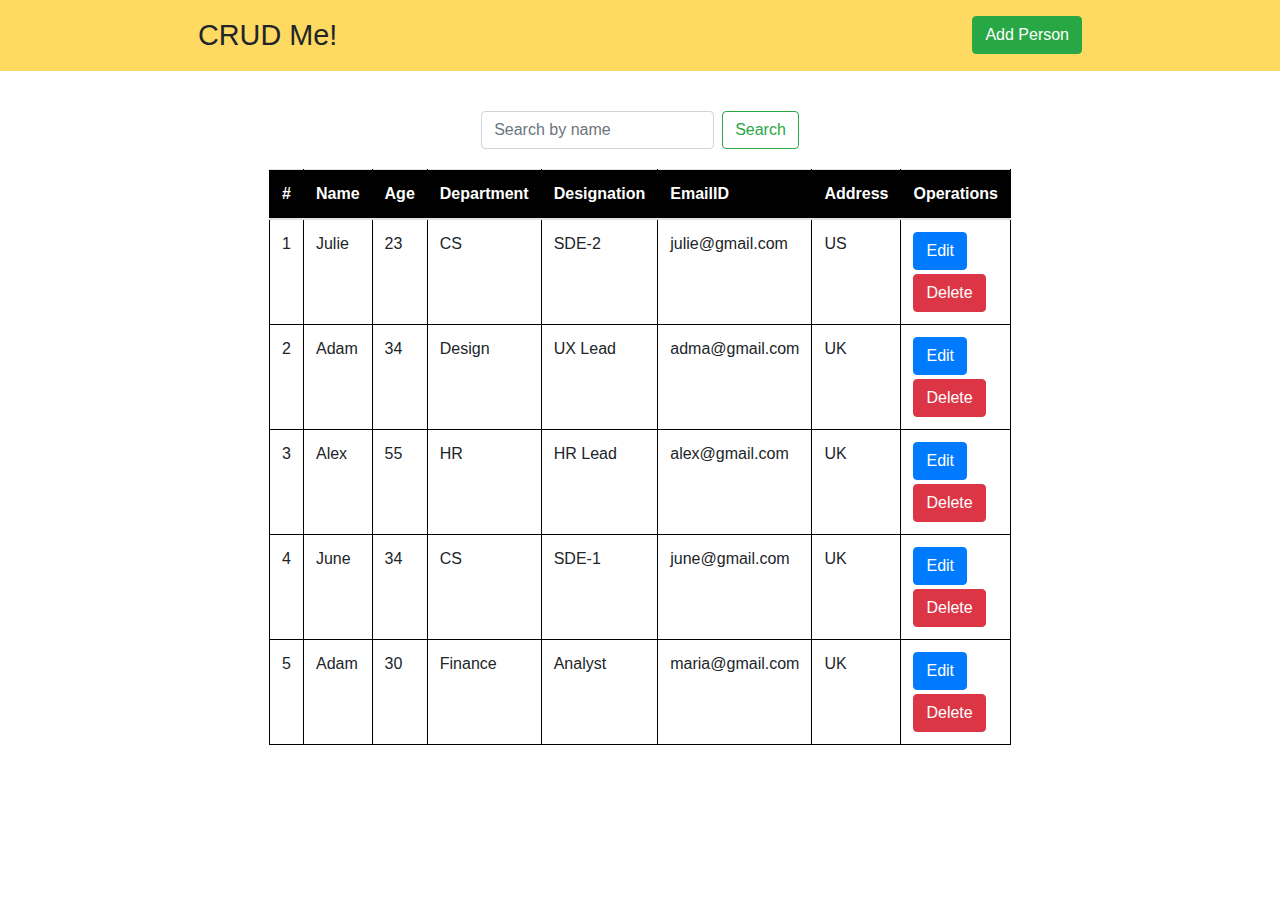
<file: frontendprojects/crudme/index.html>
<!DOCTYPE html>
<html lang="en">
  <head>
    <meta charset="UTF-8" />
    <meta http-equiv="X-UA-Compatible" content="IE=edge" />
    <meta name="viewport" content="width=device-width, initial-scale=1.0" />
    <link rel="stylesheet" href="style.css" />
    <link
      rel="stylesheet"
      href="https://maxcdn.bootstrapcdn.com/bootstrap/4.0.0/css/bootstrap.min.css"
      integrity="sha384-Gn5384xqQ1aoWXA+058RXPxPg6fy4IWvTNh0E263XmFcJlSAwiGgFAW/dAiS6JXm"
      crossorigin="anonymous"
    />
    <title>CRUD Me!</title>
  </head>
  <body>
    <header>
      <div class="container-custom site-header">
        <h1 class="site-title">CRUD Me!</h1>
        <button
          type="button"
          class="btn btn-success"
          data-toggle="modal"
          data-target="#exampleModalCenter"
        >
          Add Person
        </button>
      </div>
    </header>

    <main>
      <div class="container-custom">
        <form class="search-bar form-inline my-2 my-lg-0">
          <input
            class="search form-control mr-sm-2"
            type="search"
            placeholder="Search by name"
            aria-label="Search"
          />
          <button class="btn btn-outline-success my-2 my-sm-0" type="submit" onclick="searchEmployee(event, document.querySelector('.search').value);">
            Search
          </button>
        </form>
        <div class="table">
          <table>
            <thead>
              <th>#</th>
              <th>Name</th>
              <th>Age</th>
              <th>Department</th>
              <th>Designation</th>
              <th>EmailID</th>
              <th>Address</th>
              <th>Operations</th>
            </thead>
            <tbody>
              <!-- <tr>
                <td>id-xyz</td>
                <td>id-xyz</td>
                <td>id-xyz</td>
                <td>id-xyz</td>
                <td>id-xyz</td>
                <td>id-xyz</td>
                <td>id-xyz</td>
                <td class="operation">
                  <button type="button" class="btn btn-primary">Edit</button>
                  <div></div>
                  <button type="button" class="btn btn-danger">Delete</button>
                </td>
              </tr> -->
            </tbody>
          </table>
        </div>
      </div>
    

      <!-- Form Modal  -->
      <div
        class="modal fade"
        id="exampleModalCenter"
        tabindex="-1"
        role="dialog"
        aria-labelledby="exampleModalCenterTitle"
        aria-hidden="true"
      >
        <div class="modal-dialog modal-dialog-centered" role="document">
          <div class="modal-content">
            <div class="modal-header">
              <h5 class="modal-title" id="exampleModalLongTitle">
                Create Employee
              </h5>
              <button
                type="button"
                class="close"
                data-dismiss="modal"
                aria-label="Close"
              >
                <span aria-hidden="true">&times;</span>
              </button>
            </div>
            <div class="modal-body">
              <form id="employeeForm">
                <input
                  class="form-control"
                  type="text"
                  name="name"
                  id="name"
                  placeholder="Name"
                  required="required"
                  pattern="[a-zA-Z'-\s]+"
                />
                <input
                  class="form-control"
                  type="number"
                  name="age"
                  id="age"
                  placeholder="Age"
                  required="required"
                  min="0"
                  max="150"
                />
                <input
                  class="form-control"
                  type="text"
                  name="dept"
                  id="dept"
                  placeholder="Department"
                  required="required"
                />
                <input
                  class="form-control"
                  type="text"
                  name="designation"
                  id="designation"
                  placeholder="Designation"
                  required="required"
                />
                <input
                  class="form-control"
                  type="email"
                  name="email"
                  id="email"
                  placeholder="E-Mail"
                  required="required"
                />
                <input
                  class="form-control"
                  type="text"
                  name="address"
                  id="address"
                  placeholder="Address"
                  required="required"
                />
                <input
                  type="submit"
                  class="btn btn-primary"
                  id="createBtn"
                  value="Create"
                />
              </form>
            </div>
          </div>
        </div>
      </div>

      <!-- UPDATE FORM -->
      <div
        class="modal fade"
        id="updateModalCenter"
        tabindex="-1"
        role="dialog"
        aria-labelledby="updateModalCenterTitle"
        aria-hidden="true"
      >
        <div class="modal-dialog modal-dialog-centered" role="document">
          <div class="modal-content">
            <div class="modal-header">
              <h5 class="modal-title" id="updateModalLongTitle">
                Update Employee
              </h5>
              <button
                type="button"
                class="close"
                data-dismiss="modal"
                aria-label="Close"
              >
                <span aria-hidden="true">&times;</span>
              </button>
            </div>
            <div id="updateFormInsert" class="modal-body">
              
            </div>
          </div>
        </div>
      </div>
    </main>

    <!-- Scripts  -->
    <script src="script.js"></script>
    <script
      src="https://code.jquery.com/jquery-3.2.1.slim.min.js"
      integrity="sha384-KJ3o2DKtIkvYIK3UENzmM7KCkRr/rE9/Qpg6aAZGJwFDMVNA/GpGFF93hXpG5KkN"
      crossorigin="anonymous"
    ></script>
    <script
      src="https://cdnjs.cloudflare.com/ajax/libs/popper.js/1.12.9/umd/popper.min.js"
      integrity="sha384-ApNbgh9B+Y1QKtv3Rn7W3mgPxhU9K/ScQsAP7hUibX39j7fakFPskvXusvfa0b4Q"
      crossorigin="anonymous"
    ></script>
    <script
      src="https://maxcdn.bootstrapcdn.com/bootstrap/4.0.0/js/bootstrap.min.js"
      integrity="sha384-JZR6Spejh4U02d8jOt6vLEHfe/JQGiRRSQQxSfFWpi1MquVdAyjUar5+76PVCmYl"
      crossorigin="anonymous"
    ></script>
  </body>
</html>
</file>
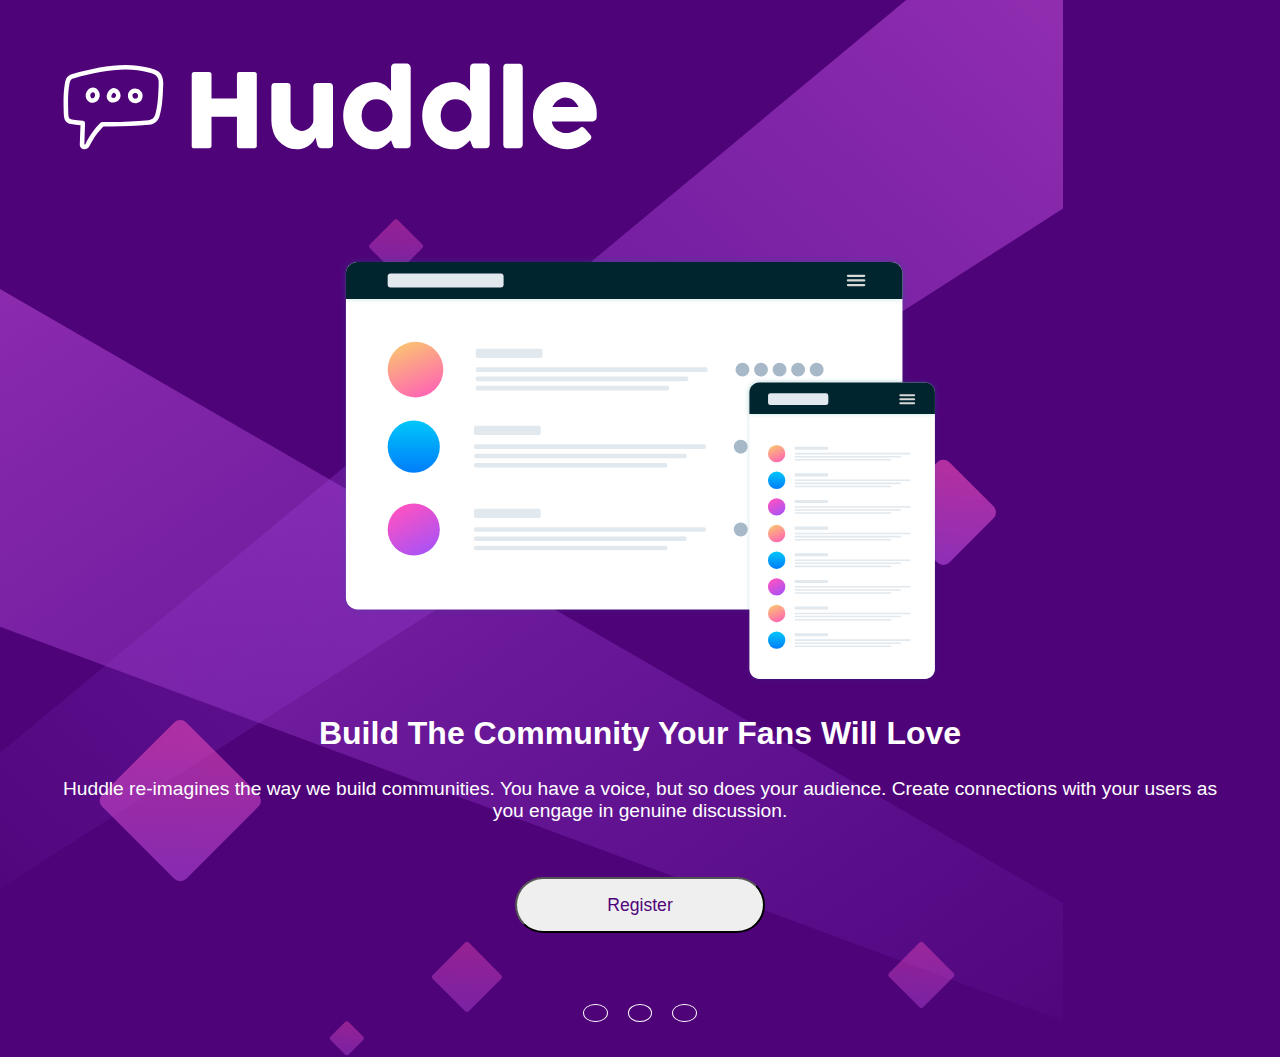
<file: frontendprojects/huddle-landing-page/index.html>
<!DOCTYPE html>
<html lang="en">

<head>
    <meta charset="UTF-8">
    <meta http-equiv="X-UA-Compatible" content="IE=edge">
    <meta name="viewport" content="width=device-width, initial-scale=1.0">
    <link rel="stylesheet" href="https://use.fontawesome.com/releases/v5.15.3/css/all.css"
        integrity="sha384-SZXxX4whJ79/gErwcOYf+zWLeJdY/qpuqC4cAa9rOGUstPomtqpuNWT9wdPEn2fk" crossorigin="anonymous">
    <link rel="stylesheet" href="style.css">
    <title>Huddle</title>
</head>

<body>
    <header class="container">
        <h1 class="site-title"><img src="images/logo.svg" alt="Huddle"></h1>
    </header>
    <main class="container content">
        <div class="site-image">
            <img src="images/illustration-mockups.svg" alt="Desktop Screen">
        </div>
        <div class="info">
            <h2 class="info-heading">Build the community Your fans will love</h2>
            <p class="info-description">Huddle re-imagines the way we build communities. You have a voice, but so does
                your audience.
                Create connections with your users as you engage in genuine discussion.
            </p>
            <button>Register</button>
        </div>
    </main>
    <footer class="container">
        <i class="fab fa-instagram"></i>
        <i class="fab fa-facebook-f"></i>
        <i class="fab fa-twitter"></i>
    </footer>
</body>

</html>
</file>
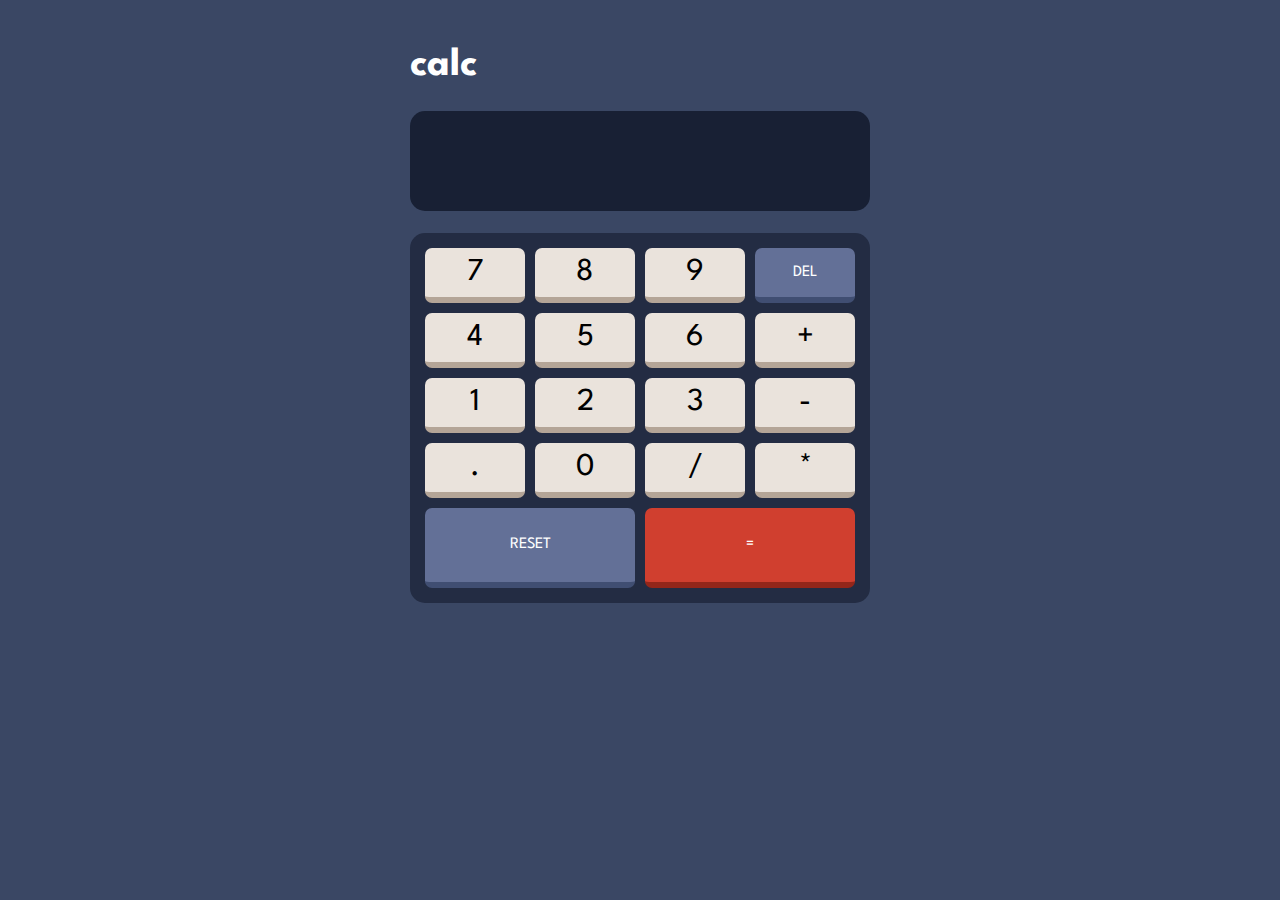
<file: frontendprojects/js-calculator/index.html>
<!DOCTYPE html>
<html lang="en">
<head>
    <meta charset="UTF-8">
    <meta http-equiv="X-UA-Compatible" content="IE=edge">
    <meta name="viewport" content="width=device-width, initial-scale=1.0">
    <link rel="stylesheet" href="style.css">
    <title>Calc</title>
</head>
<body>
    <div class="container">
        <header>
            <h1>calc</h1>
        </header>
        <div class="screen"></div>
        <div class="buttons">
            <button>7</button>
            <button>8</button>
            <button>9</button>
            <button class="delete gray">DEL</button>
            <button>4</button>
            <button>5</button>
            <button>6</button>
            <button>+</button>
            <button>1</button>
            <button>2</button>
            <button>3</button>
            <button>-</button>
            <button>.</button>
            <button>0</button>
            <button>/</button>
            <button>*</button>
            <button class="reset gray lg-button">Reset</button>
            <button class="equals lg-button">=</button>
        </div>
    </div>
    <script src="script.js"></script>
</body>
</html>
</file>
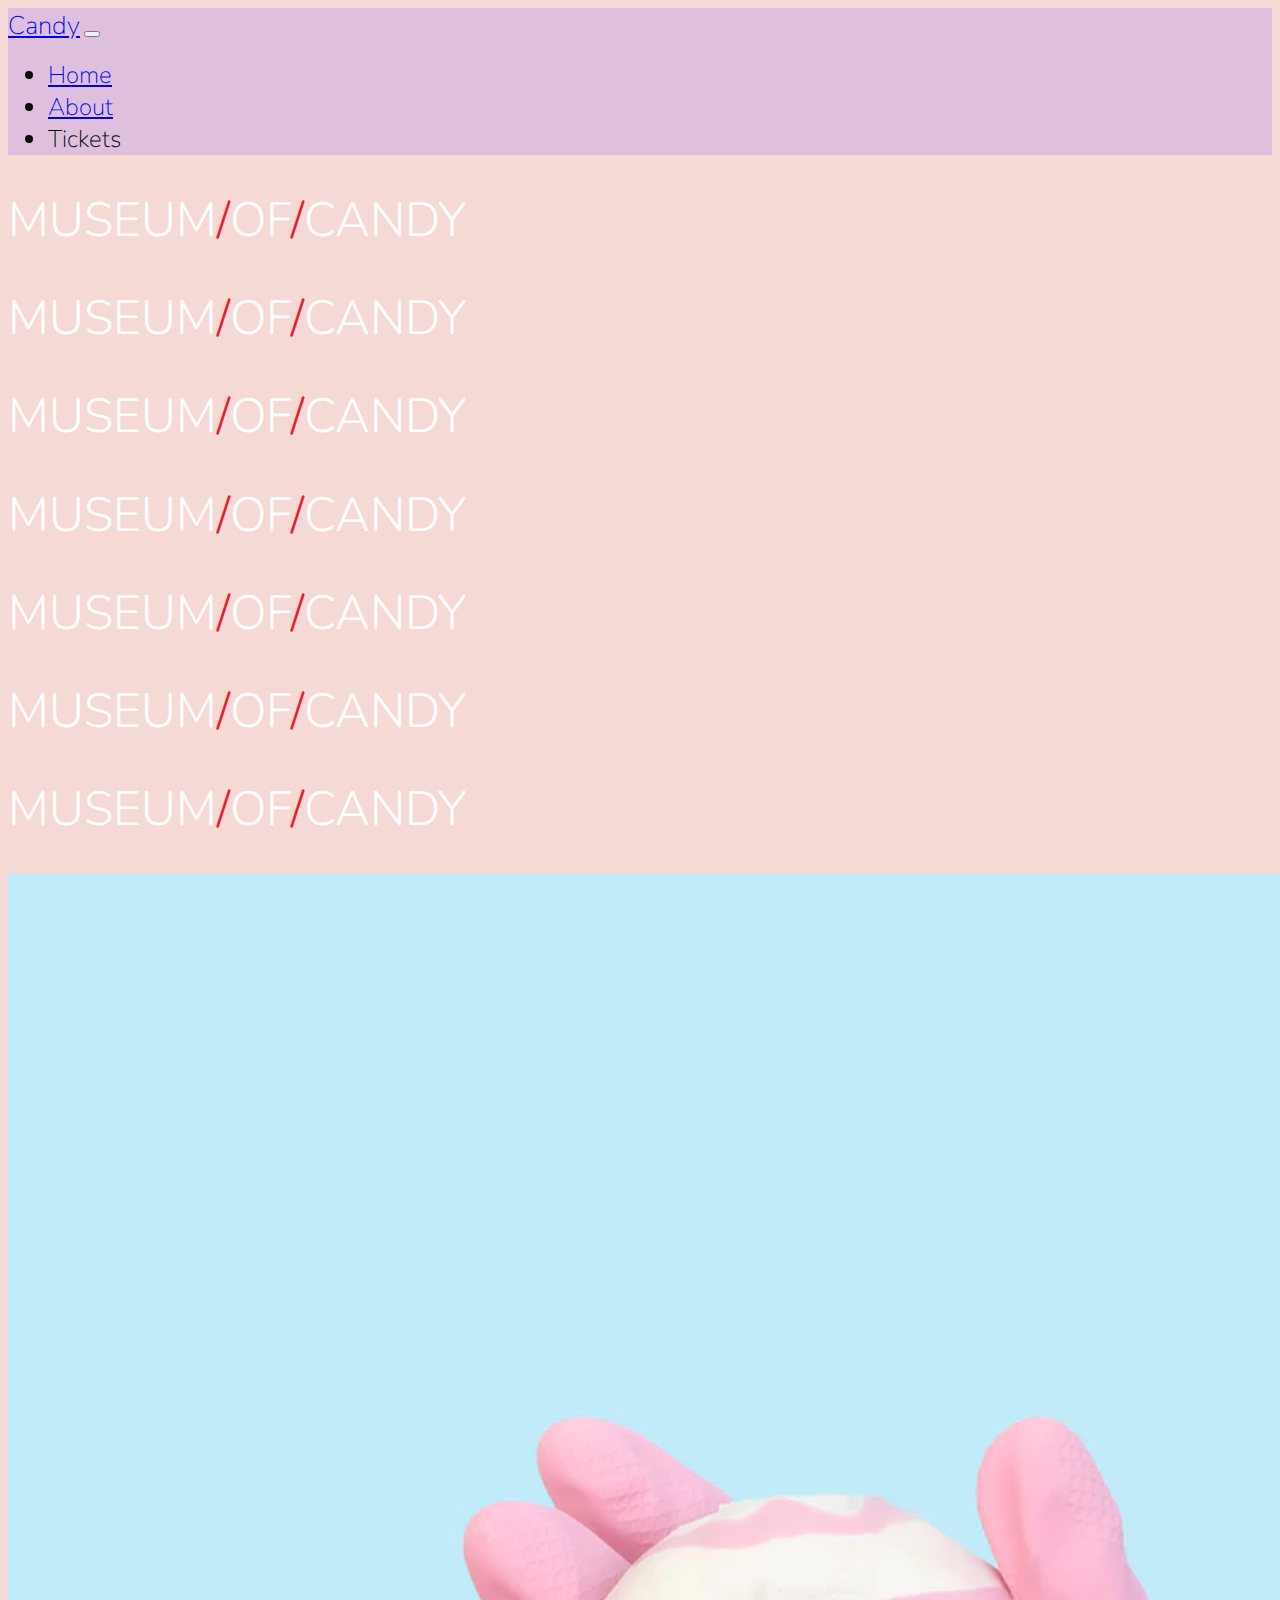
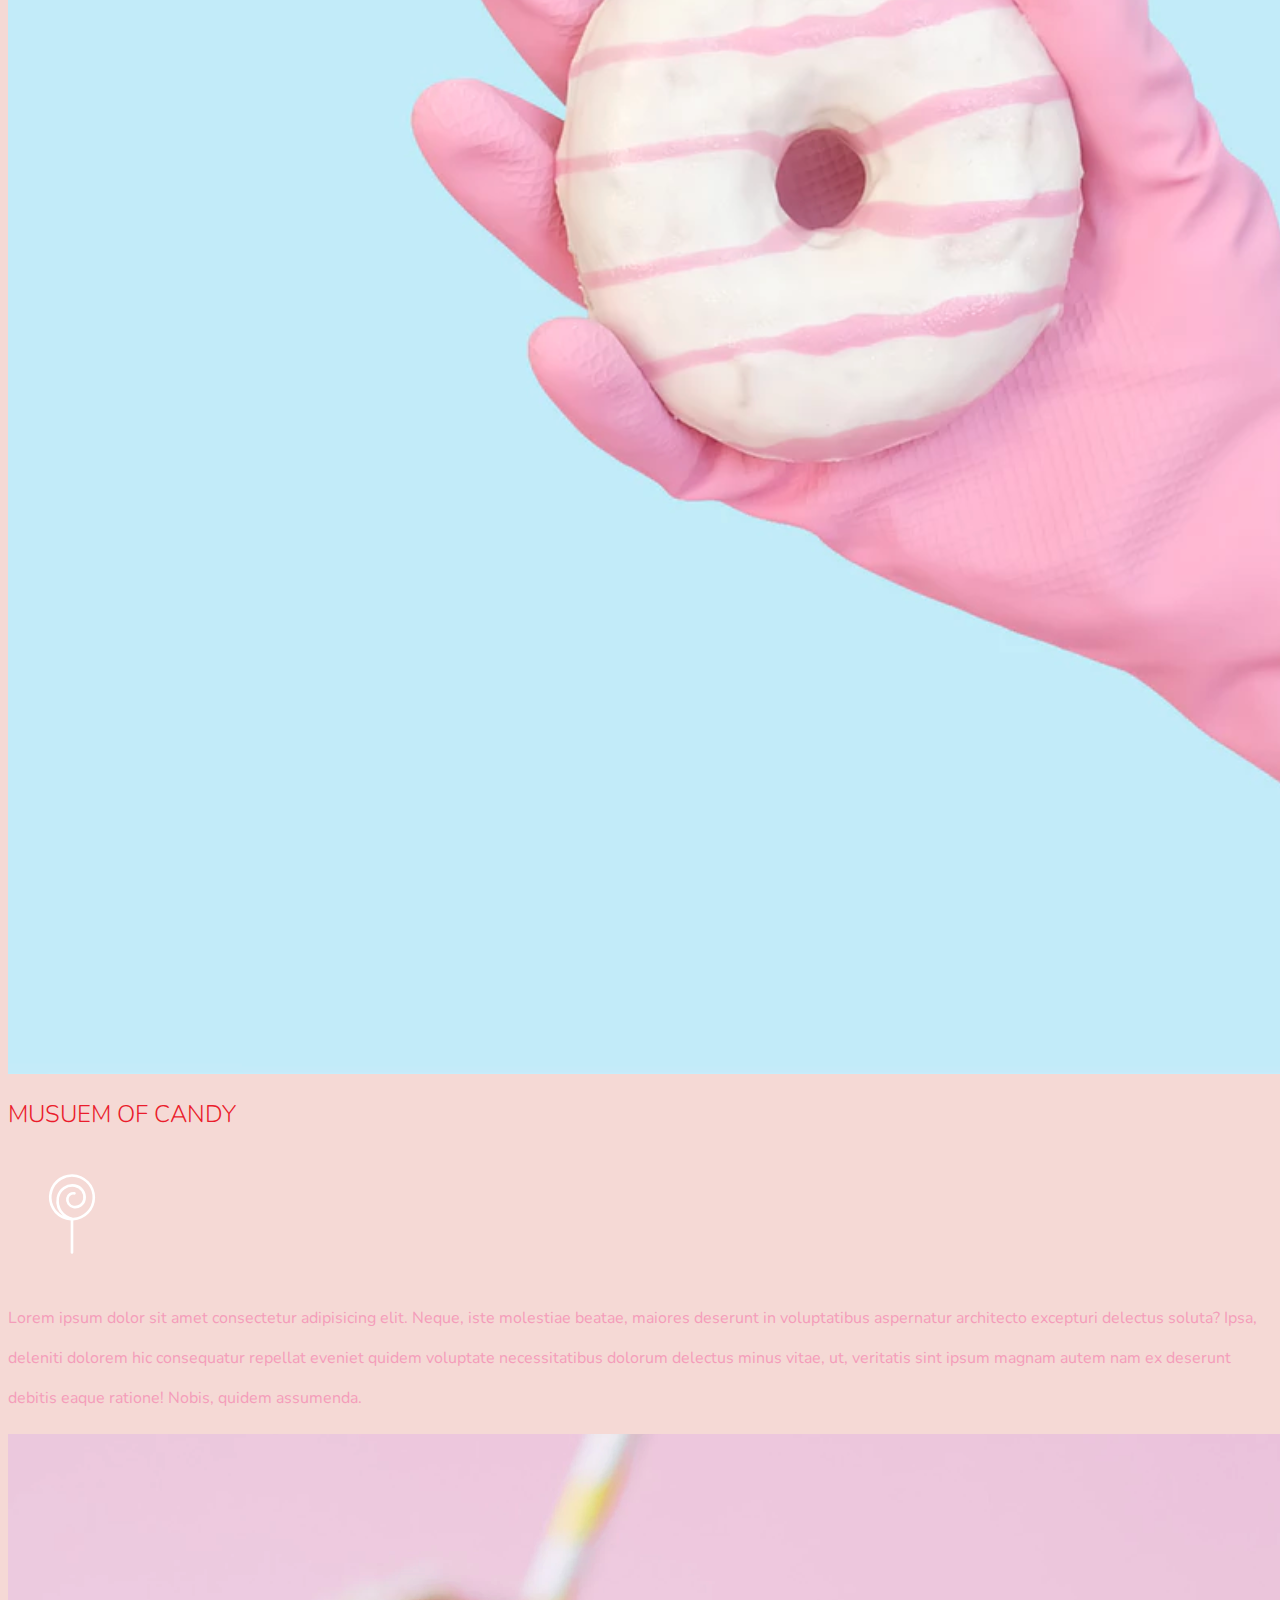
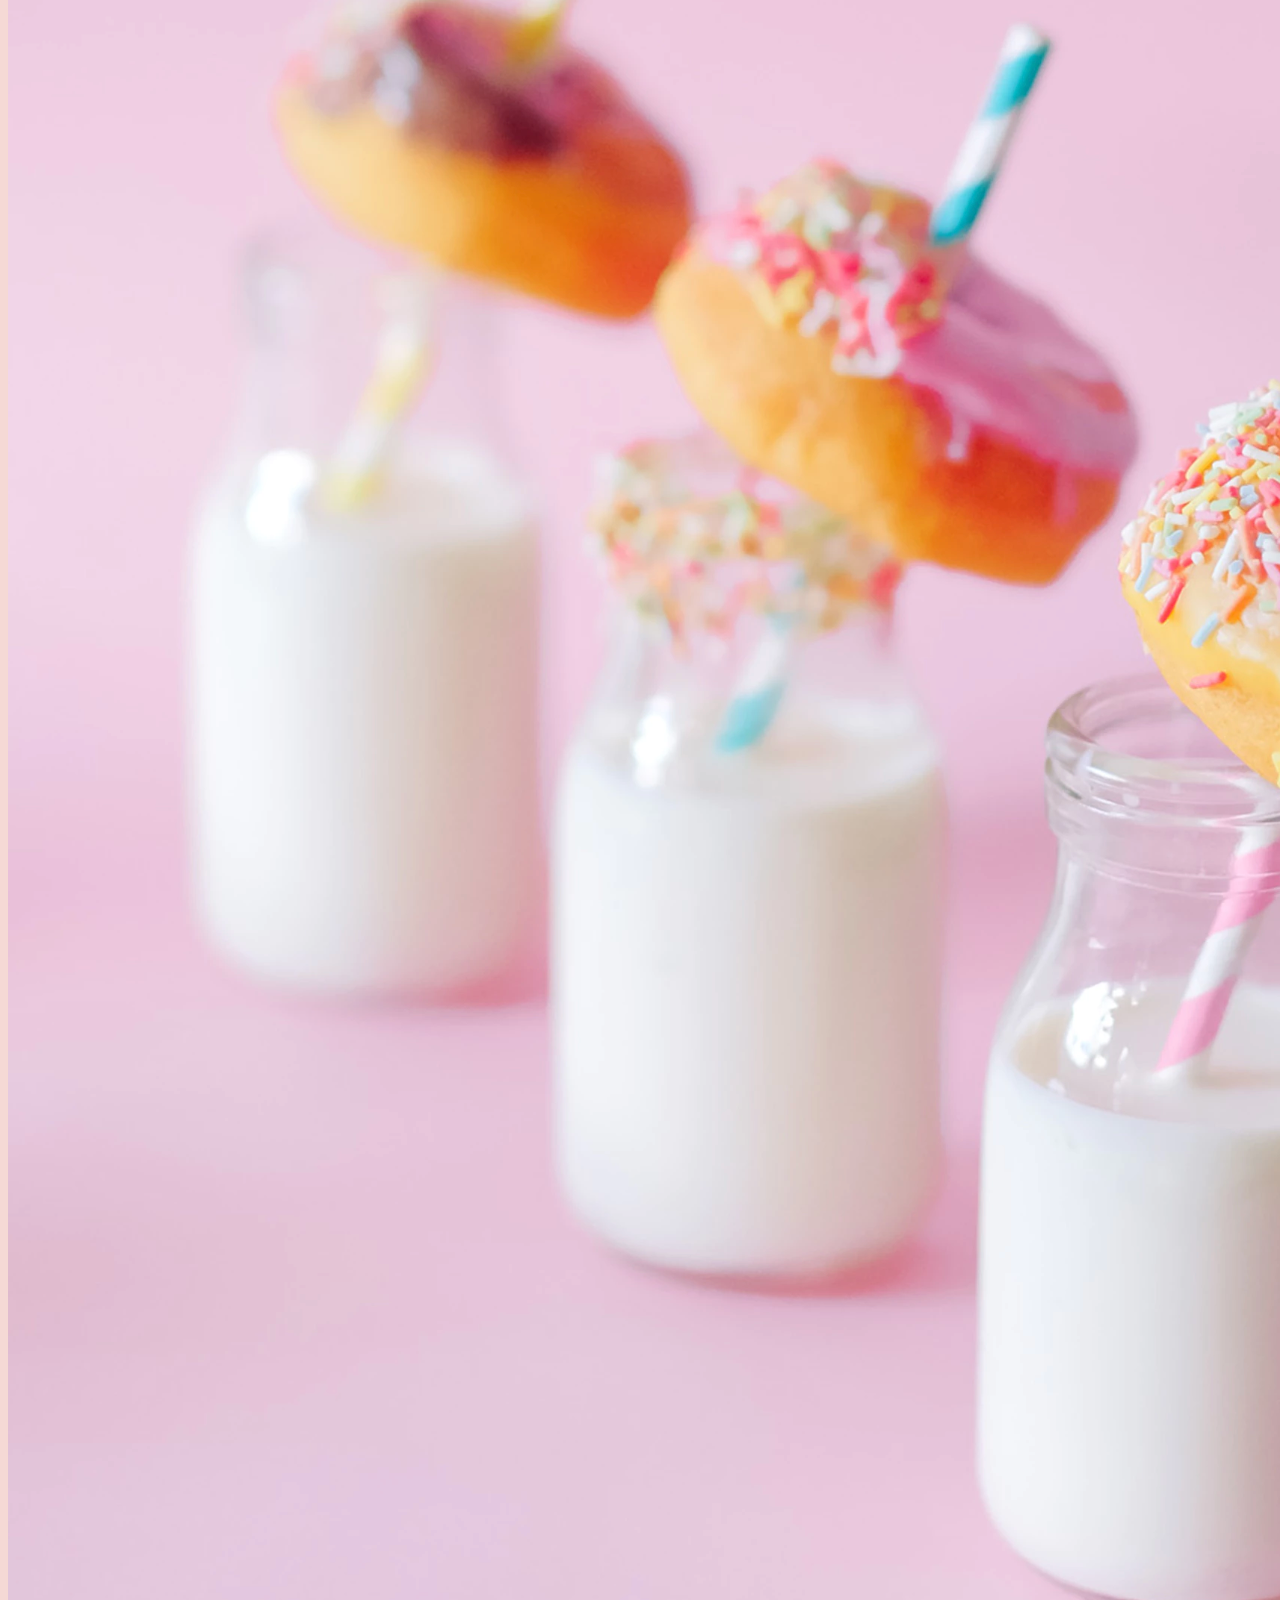
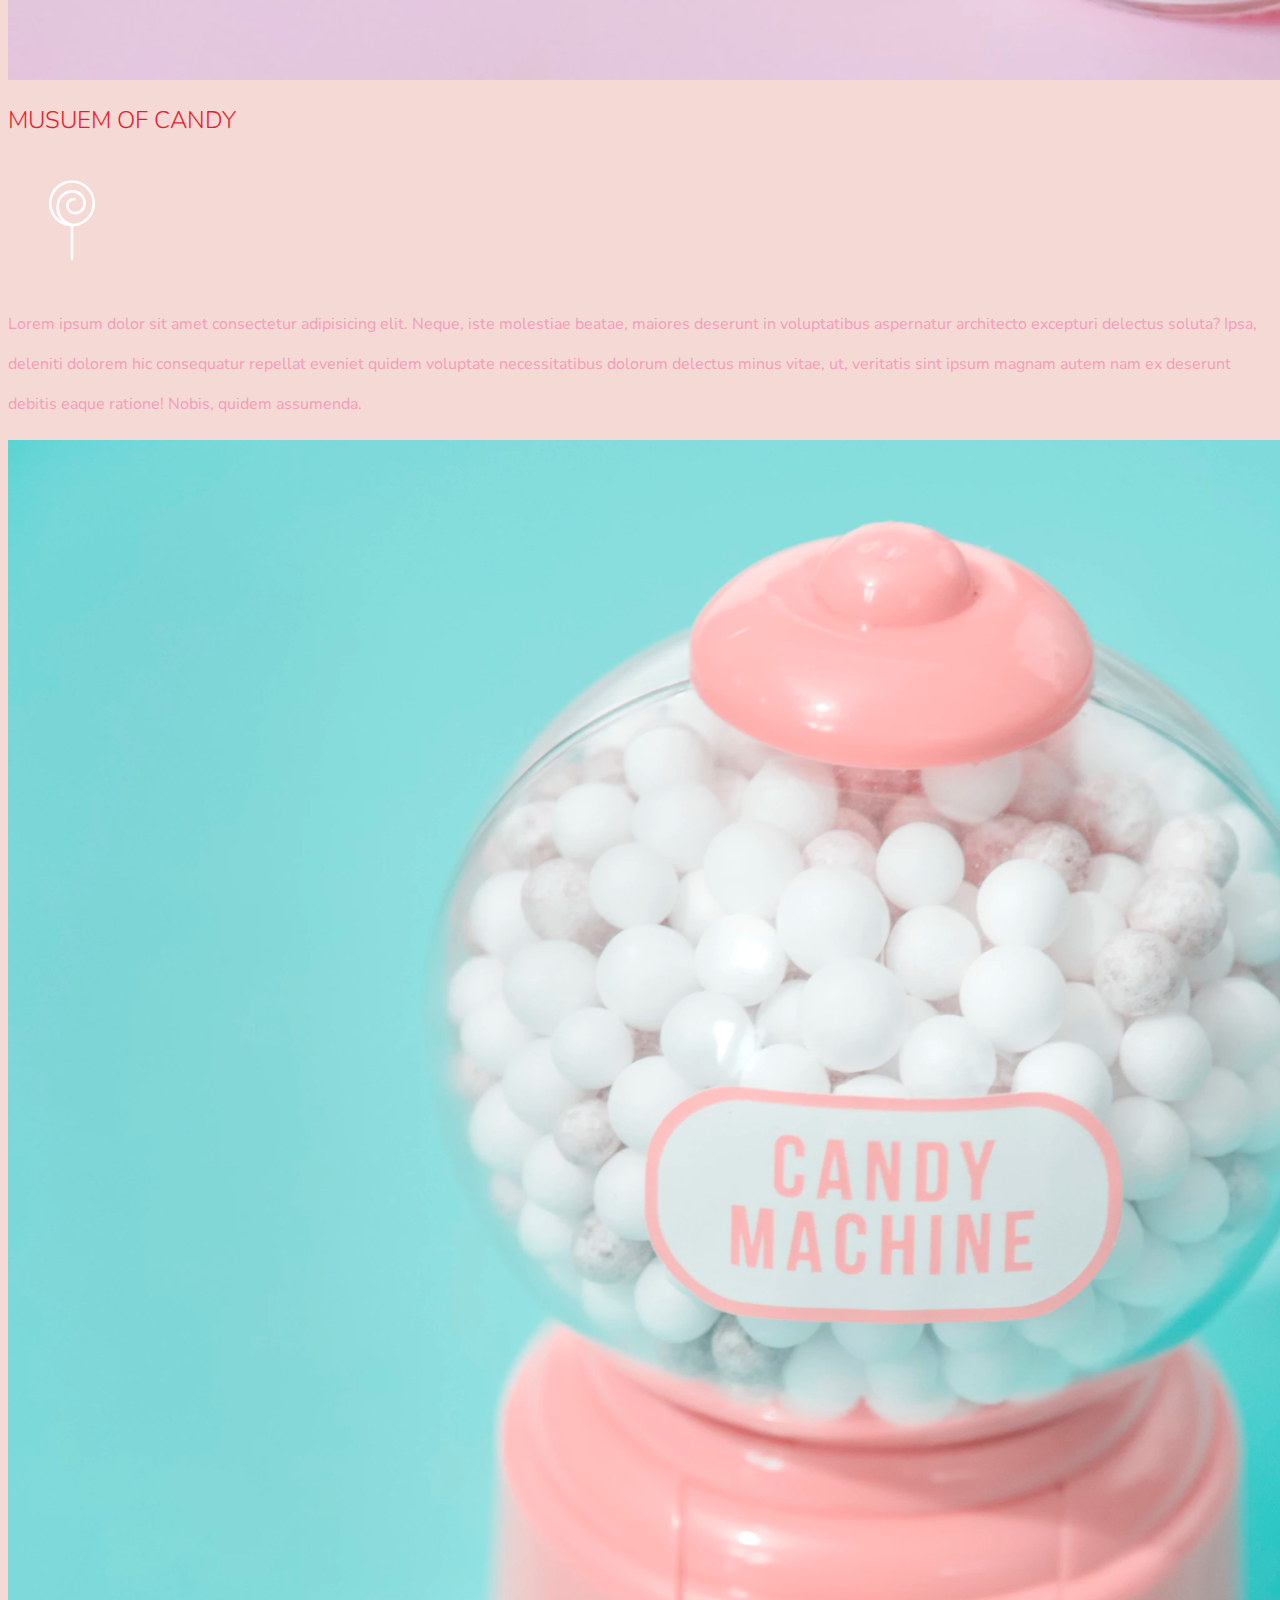
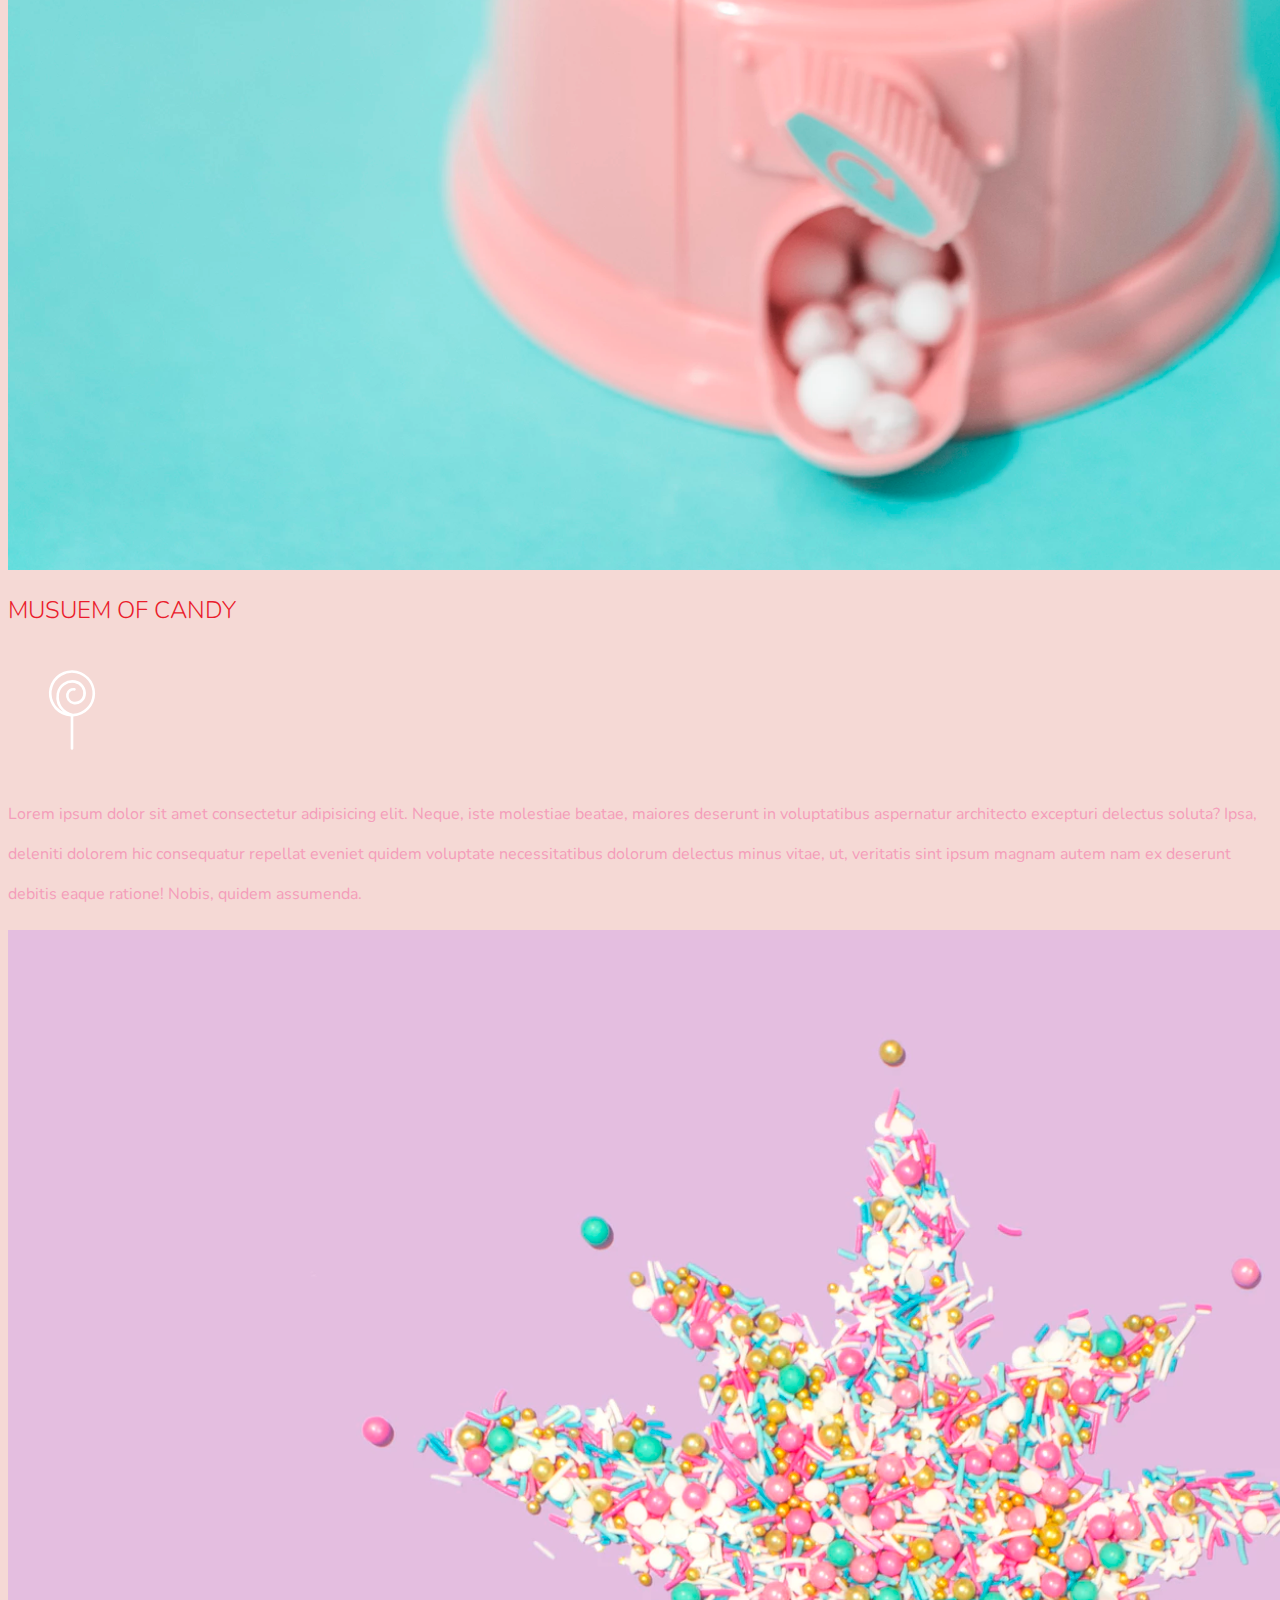
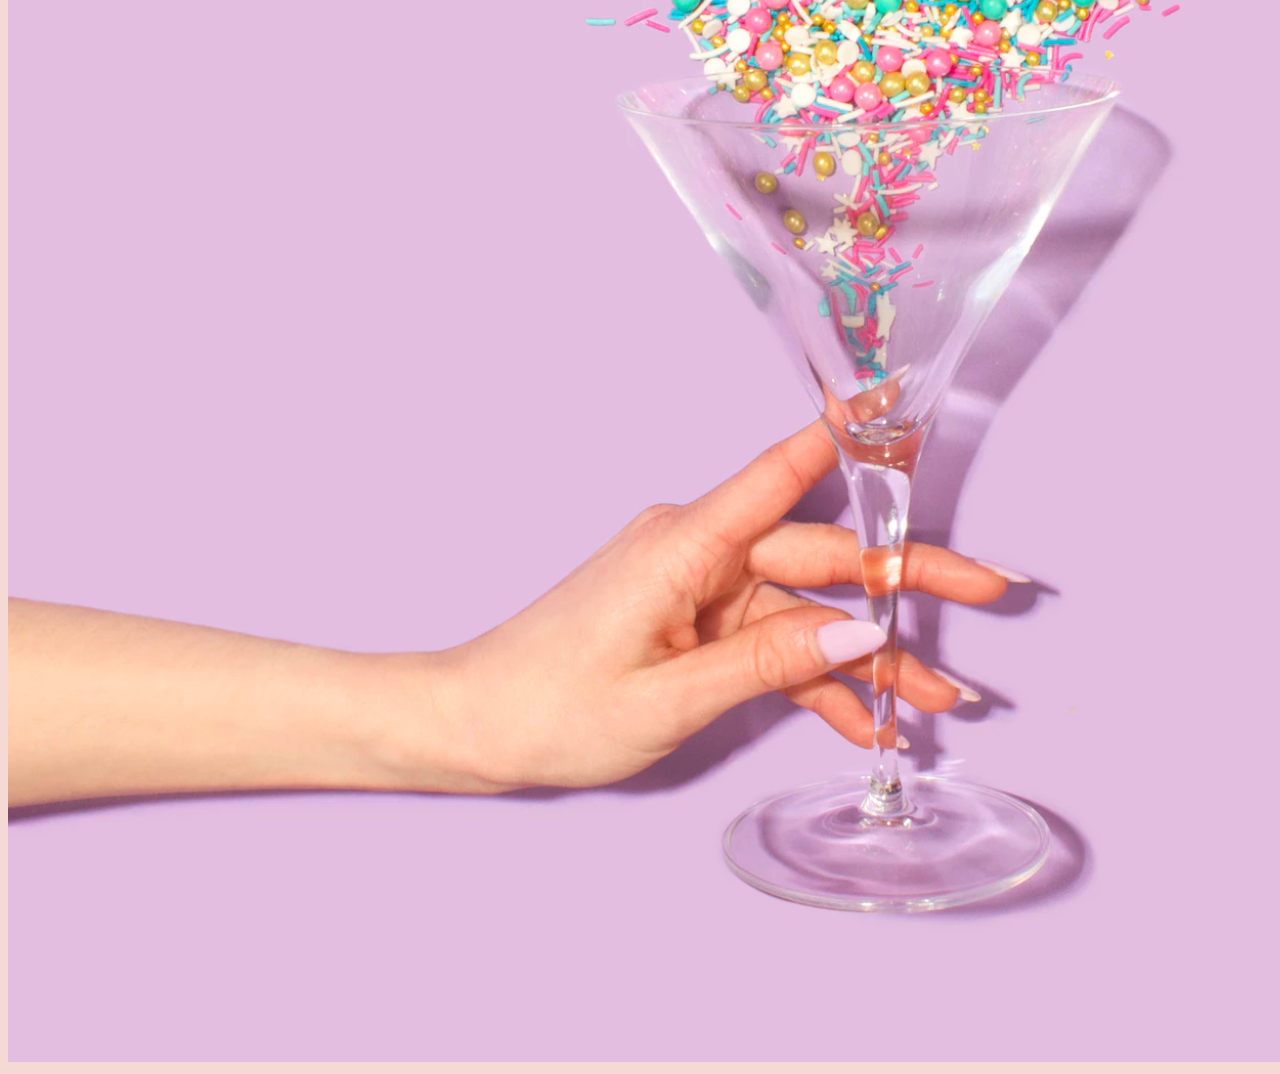
<file: frontendprojects/museum-of-candy/index.html>
<!DOCTYPE html>
<html lang="en">
  <head>
    <!-- Required meta tags -->
    <meta charset="utf-8" />
    <meta
      name="viewport"
      content="width=device-width, initial-scale=1, shrink-to-fit=no"
    />

    <!-- Google Font -->
    <link
      href="https://fonts.googleapis.com/css?family=Nunito:200,300,400,700"
      rel="stylesheet"
    />

    <!-- Bootstrap CSS -->
    <link
      rel="stylesheet"
      href="https://stackpath.bootstrapcdn.com/bootstrap/4.1.3/css/bootstrap.min.css"
      integrity="sha384-MCw98/SFnGE8fJT3GXwEOngsV7Zt27NXFoaoApmYm81iuXoPkFOJwJ8ERdknLPMO"
      crossorigin="anonymous"
    />

    <!-- Custom CSS -->
    <link rel="stylesheet" href="app.css" />

    <title>Museum of Candy</title>
  </head>

  <body>
    <!-- NAVBAR CODE -->

    <nav class="navbar sticky-top navbar-expand-lg navbar-dark">
      <div class="container-fluid">
        <a class="navbar-brand text-uppercase text-danger" href="#">Candy</a>
        <button
          class="navbar-toggler"
          type="button"
          data-bs-toggle="collapse"
          data-bs-target="#navbarNav"
          aria-controls="navbarNav"
          aria-expanded="false"
          aria-label="Toggle navigation"
        >
          <span class="navbar-toggler-icon"></span>
        </button>
        <div class="collapse navbar-collapse fs-1" id="navbarNav">
          <ul class="navbar-nav">
            <li class="nav-item">
              <a class="nav-link text-uppercase text-white" href="#">Home</a>
            </li>
            <li class="nav-item">
              <a class="nav-link text-uppercase text-white" href="#">About</a>
            </li>
            <li class="nav-item">
              <a class="nav-link text-uppercase text-white">Tickets</a>
            </li>
          </ul>
        </div>
      </div>
    </nav>

    <!-- BODY CODE -->

    <div class="container-fluid px-0">
      <div class="row mb-5 align-items-center">
        <div class="col-lg-6 d-none d-lg-block">
          <h1 class="text-center">
            Museum<span class="slash">/</span>of<span class="slash">/</span
            >Candy
          </h1>
          <h1 class="text-center">
            Museum<span class="slash">/</span>of<span class="slash">/</span
            >Candy
          </h1>
          <h1 class="text-center">
            Museum<span class="slash">/</span>of<span class="slash">/</span
            >Candy
          </h1>
          <h1 class="text-center">
            Museum<span class="slash">/</span>of<span class="slash">/</span
            >Candy
          </h1>
          <h1 class="text-center">
            Museum<span class="slash">/</span>of<span class="slash">/</span
            >Candy
          </h1>
          <h1 class="text-center">
            Museum<span class="slash">/</span>of<span class="slash">/</span
            >Candy
          </h1>
          <h1 class="text-center">
            Museum<span class="slash">/</span>of<span class="slash">/</span
            >Candy
          </h1>
        </div>
        <div class="col-12 col-lg-6">
          <img
            src="imgs/hand2.png"
            alt="Hand holding donut"
            class="img-fluid"
          />
        </div>
      </div>
      <div class="row align-items-center flex-row-reverse mb-5">
        <div class="col-md-6">
          <h2 class="text-center">Musuem of Candy</h2>
          <div class="d-none d-lg-block text-center">
            <img
              src="imgs/lolli_icon.png"
              alt="Lollipop Icon"
              class="img-fluid"
            />
          </div>
          <p class="text-center m-5">
            Lorem ipsum dolor sit amet consectetur adipisicing elit. Neque, iste
            molestiae beatae, maiores deserunt in voluptatibus aspernatur
            architecto excepturi delectus soluta? Ipsa, deleniti dolorem hic
            consequatur repellat eveniet quidem voluptate necessitatibus dolorum
            delectus minus vitae, ut, veritatis sint ipsum magnam autem nam ex
            deserunt debitis eaque ratione! Nobis, quidem assumenda.
          </p>
        </div>
        <div class="col-md-6">
          <img src="imgs/milk.png" alt="Milk Bottles" class="img-fluid" />
        </div>
      </div>
      <div class="row align-items-center mb-5">
        <div class="col-md-6">
          <h2 class="text-center">Musuem of Candy</h2>
          <div class="d-none d-lg-block text-center">
            <img
              src="imgs/lolli_icon.png"
              alt="Lollipop Icon"
              class="img-fluid"
            />
          </div>
          <p class="text-center m-5">
            Lorem ipsum dolor sit amet consectetur adipisicing elit. Neque, iste
            molestiae beatae, maiores deserunt in voluptatibus aspernatur
            architecto excepturi delectus soluta? Ipsa, deleniti dolorem hic
            consequatur repellat eveniet quidem voluptate necessitatibus dolorum
            delectus minus vitae, ut, veritatis sint ipsum magnam autem nam ex
            deserunt debitis eaque ratione! Nobis, quidem assumenda.
          </p>
        </div>
        <div class="col-md-6">
          <img src="imgs/gumball.png" alt="Gumball Machine" class="img-fluid" />
        </div>
      </div>
      <div class="row align-items-center flex-row-reverse mb-5">
        <div class="col-md-6">
          <h2 class="text-center">Musuem of Candy</h2>
          <div class="d-none d-lg-block text-center">
            <img
              src="imgs/lolli_icon.png"
              alt="Lollipop Icon"
              class="img-fluid"
            />
          </div>
          <p class="text-center m-5">
            Lorem ipsum dolor sit amet consectetur adipisicing elit. Neque, iste
            molestiae beatae, maiores deserunt in voluptatibus aspernatur
            architecto excepturi delectus soluta? Ipsa, deleniti dolorem hic
            consequatur repellat eveniet quidem voluptate necessitatibus dolorum
            delectus minus vitae, ut, veritatis sint ipsum magnam autem nam ex
            deserunt debitis eaque ratione! Nobis, quidem assumenda.
          </p>
        </div>
        <div class="col-md-6">
          <img
            src="imgs/sprinkles.png"
            alt="Hand throwing upwards a wine glass of Sprinkles"
            class="img-fluid"
          />
        </div>
      </div>
    </div>

    <!-- Optional JavaScript -->
    <!-- jQuery first, then Popper.js, then Bootstrap JS -->
    <script
      src="https://code.jquery.com/jquery-3.3.1.slim.min.js"
      integrity="sha384-q8i/X+965DzO0rT7abK41JStQIAqVgRVzpbzo5smXKp4YfRvH+8abtTE1Pi6jizo"
      crossorigin="anonymous"
    ></script>
    <script
      src="https://cdnjs.cloudflare.com/ajax/libs/popper.js/1.14.3/umd/popper.min.js"
      integrity="sha384-ZMP7rVo3mIykV+2+9J3UJ46jBk0WLaUAdn689aCwoqbBJiSnjAK/l8WvCWPIPm49"
      crossorigin="anonymous"
    ></script>
    <script
      src="https://stackpath.bootstrapcdn.com/bootstrap/4.1.3/js/bootstrap.min.js"
      integrity="sha384-ChfqqxuZUCnJSK3+MXmPNIyE6ZbWh2IMqE241rYiqJxyMiZ6OW/JmZQ5stwEULTy"
      crossorigin="anonymous"
    ></script>
    <script>
      $(window).scroll(function () {
        $("navbar").toggleClass("scrolled", $(this).scrollTop() > 50);
      });
    </script>
  </body>
</html>
</file>
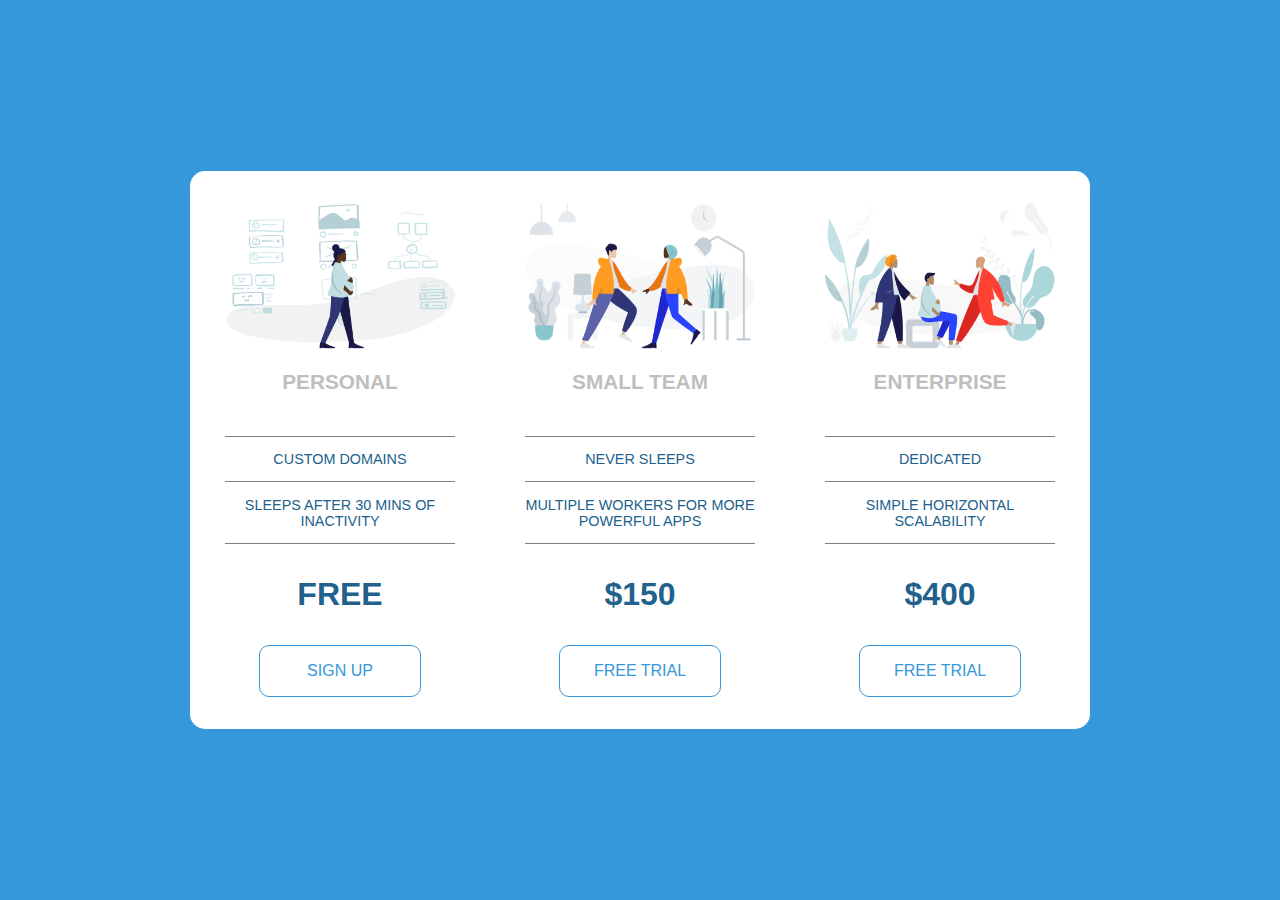
<file: frontendprojects/pricing-panel/index.html>
<!DOCTYPE html>
<html lang="en">

<head>
    <meta charset="UTF-8">
    <meta name="viewport" content="width=device-width, initial-scale=1.0">
    <title>Price Tiers</title>
    <link rel="stylesheet" href="https://fonts.googleapis.com/css?family=Open+Sans:400,600,700">
    <link rel="stylesheet" href="app.css">
</head>

<body>
    <div class="panel pricing-table">

        <div class="pricing-plan">
            <img src="icons/icon1.png" alt="" class="pricing-img">
            <h2 class="pricing-header">Personal</h2>
            <ul class="pricing-features">
                <li class="pricing-features-item">Custom domains</li>
                <li class="pricing-features-item">Sleeps after 30 mins of inactivity</li>
            </ul>
            <span class="pricing-price">Free</span>
            <a href="#/" class="pricing-button">Sign up</a>
        </div>

        <div class="pricing-plan">
            <img src="icons/icon2.png" alt="" class="pricing-img">
            <h2 class="pricing-header">Small team</h2>
            <ul class="pricing-features">
                <li class="pricing-features-item">Never sleeps</li>
                <li class="pricing-features-item">Multiple workers for more powerful apps</li>
            </ul>
            <span class="pricing-price">$150</span>
            <a href="#/" class="pricing-button is-featured">Free trial</a>
        </div>

        <div class="pricing-plan">
            <img src="icons/icon3.png" alt="" class="pricing-img">
            <h2 class="pricing-header">Enterprise</h2>
            <ul class="pricing-features">
                <li class="pricing-features-item">Dedicated</li>
                <li class="pricing-features-item">Simple horizontal scalability</li>
            </ul>
            <span class="pricing-price">$400</span>
            <a href="#/" class="pricing-button">Free trial</a>
        </div>

    </div>

</body>

</html>
</file>
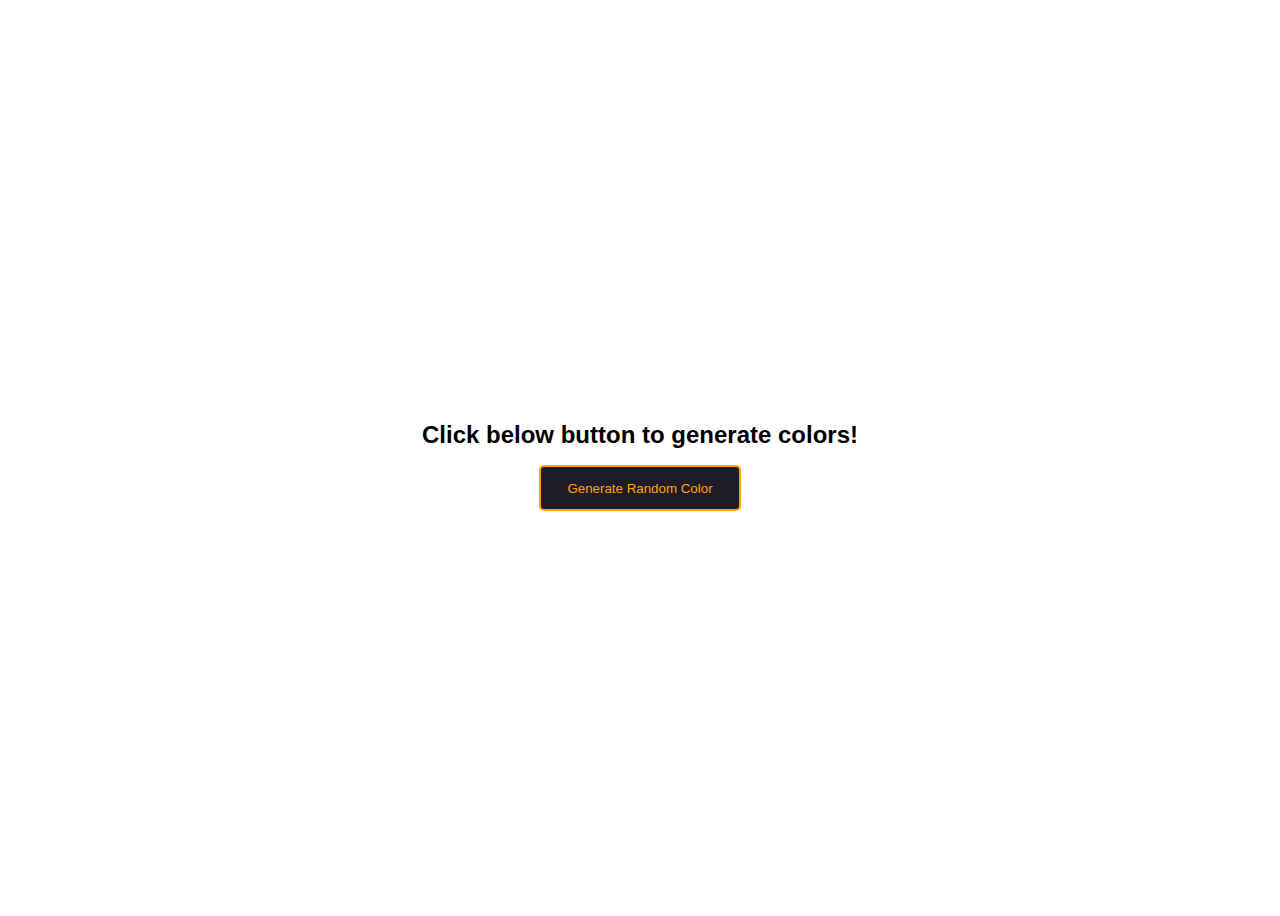
<file: frontendprojects/random-color-generator/index.html>
<!DOCTYPE html>
<html lang="en">
<head>
    <meta charset="UTF-8">
    <meta http-equiv="X-UA-Compatible" content="IE=edge">
    <meta name="viewport" content="width=device-width, initial-scale=1.0">
    <link rel="stylesheet" href="style.css">
    <title>Random Color Generator</title>
</head>
<body>
    <div class="container">
        <h1>Click below button to generate colors!</h1>
        <button>Generate Random Color</button>
    </div>
    <script src="script.js"></script>
</body>
</html>
</file>
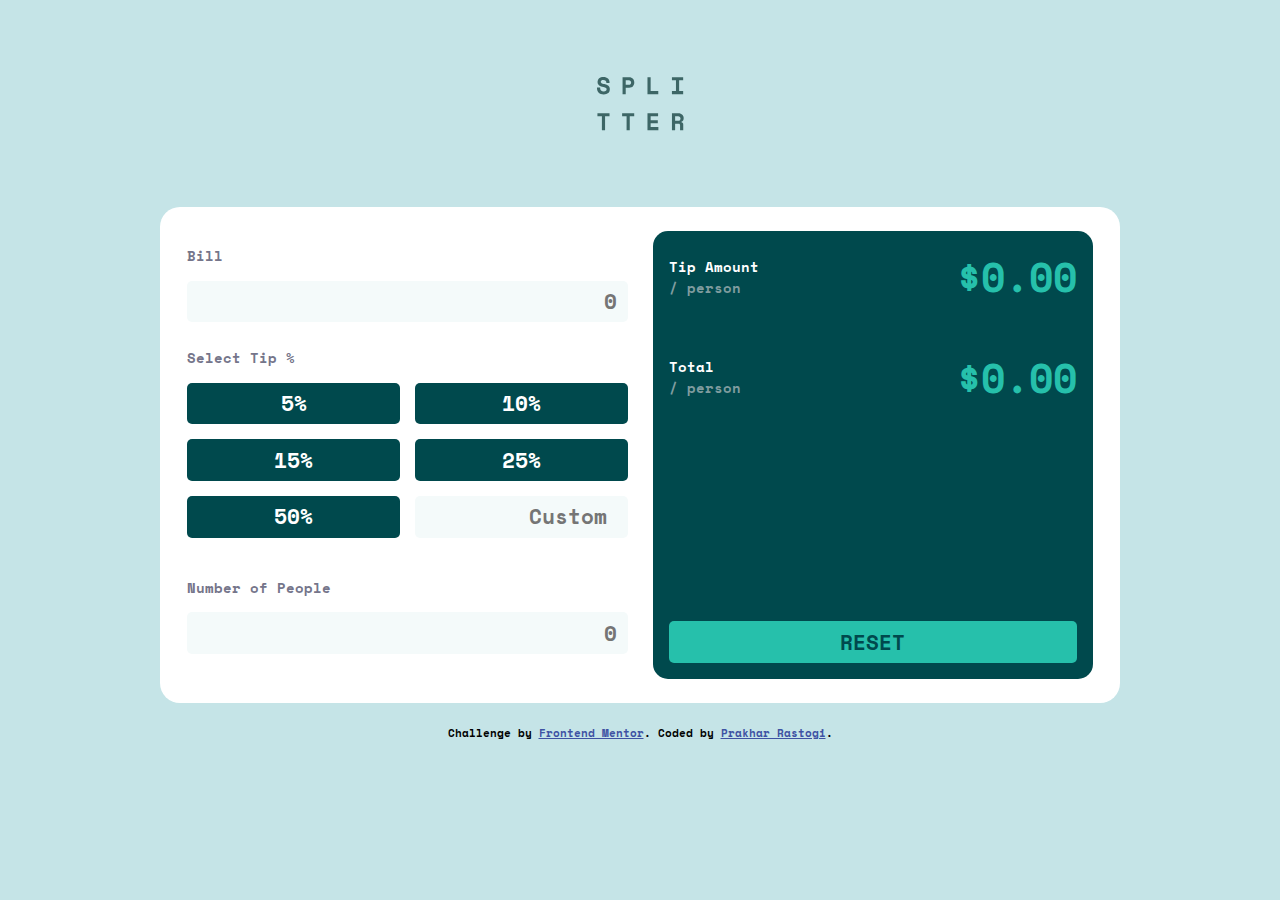
<file: frontendprojects/tip-calculator/index.html>
<!DOCTYPE html>
<html lang="en">
  <head>
    <meta charset="UTF-8" />
    <meta name="viewport" content="width=device-width, initial-scale=1.0" />
    <!-- displays site properly based on user's device -->

    <link
      rel="icon"
      type="image/png"
      sizes="32x32"
      href="./images/favicon-32x32.png"
    />
    <link rel="stylesheet" href="style.css" />

    <title>Tip calculator app</title>

    <!-- Feel free to remove these styles or customise in your own stylesheet 👍 -->
    <style>
      .attribution {
        font-size: 11px;
        text-align: center;
      }
      .attribution a {
        color: hsl(228, 45%, 44%);
      }
    </style>
  </head>
  <body>
    <header>
      <div class="container logo">
        <img src="images/logo.svg" alt="logo with text SPLITTER" />
      </div>
    </header>

    <main>
      <form action="">
        <div class="container calculator">
          <div>
            <!-- Part 1 -->
            <div class="billdetails">
              <div class="fieldtext">
                <p class="field-name">Bill</p>
                <p class="error" id="error1">Can't be zero</p>
              </div>
              <div>
                <input
                  class="input"
                  type="text"
                  onkeypress="return (event.charCode == 8 || event.charCode == 0 || event.charCode == 13) ? null : event.charCode >= 48 && event.charCode <= 57"
                  id="amount"
                  placeholder="0"
                  min="0"
                />
              </div>
            </div>

            <!-- Part 2 -->
            <div class="tip-selector">
              <div>
                <p class="field-name">Select Tip %</p>
              </div>
              <div class="percentages">
                <input type="button" value="5%" /><input
                  type="button"
                  value="10%"
                /><input type="button" value="15%" /><input
                  type="button"
                  value="25%"
                /><input type="button" value="50%" /><input
                  class="input"
                  type="number"
                  name=""
                  id="tip"
                  placeholder="Custom"
                />
              </div>
            </div>

            <!-- Part3 -->
            <div class="billdetails">
              <div class="fieldtext">
                <p class="field-name">Number of People</p>
                <p class="error" id="error2">Can't be zero</p>
              </div>
              <div>
                <input
                  class="input"
                  type="text"
                  onkeypress="return (event.charCode == 8 || event.charCode == 0 || event.charCode == 13) ? null : event.charCode >= 48 && event.charCode <= 57"
                  id="people"
                  placeholder="0"
                  min="0"
                />
              </div>
            </div>
          </div>

          <!-- Part 4 -->
          <div class="result">
            <div>
              <!-- 4.1 -->
              <div class="result-section">
                <div>
                  <p class="title">Tip Amount</p>
                  <p class="subtitle">/ person</p>
                </div>
                <div>
                  <p class="amount" id="tip-amount-display">$0.00</p>
                </div>
              </div>
              <!-- 4.2 -->
              <div class="result-section">
                <div>
                  <p class="title">Total</p>
                  <p class="subtitle">/ person</p>
                </div>
                <div>
                  <p class="amount" id="amount-display">$0.00</p>
                </div>
              </div>
            </div>
            <div>
              <button type="reset" class="">Reset</button>
            </div>
          </div>
        </div>
      </form>
    </main>

    <div class="attribution">
      Challenge by
      <a href="https://www.frontendmentor.io?ref=challenge" target="_blank"
        >Frontend Mentor</a
      >. Coded by <a href="#">Prakhar Rastogi</a>.
    </div>
    <script src="script.js"></script>
  </body>
</html>
</file>
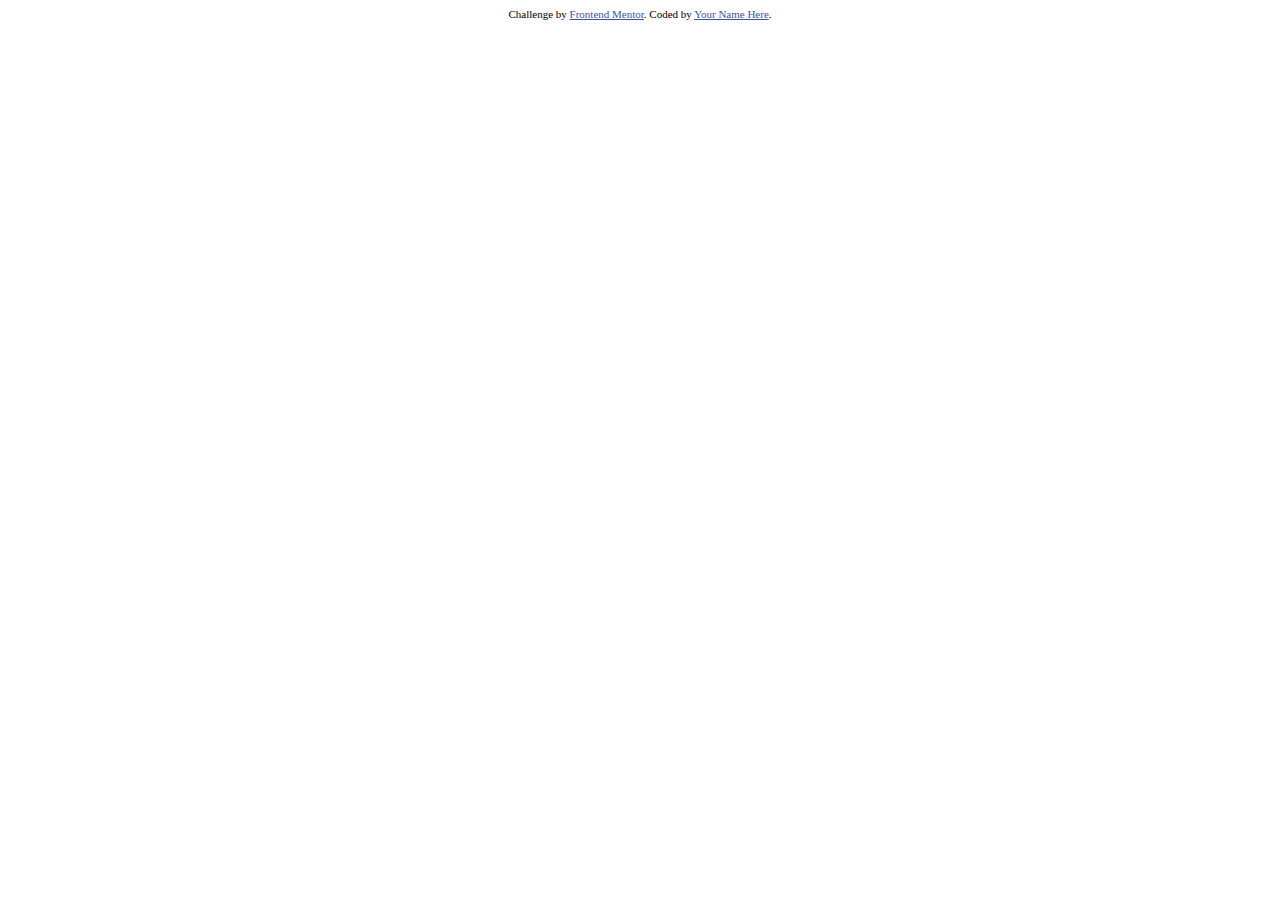
<file: frontendprojects/js-calculator/guide/index.html>
<!DOCTYPE html>
<html lang="en">
<head>
  <meta charset="UTF-8">
  <meta name="viewport" content="width=device-width, initial-scale=1.0"> <!-- displays site properly based on user's device -->

  <link rel="icon" type="image/png" sizes="32x32" href="./images/favicon-32x32.png">
  
  <title>Frontend Mentor | Calculator app</title>

  <!-- Feel free to remove these styles or customise in your own stylesheet 👍 -->
  <style>
    .attribution { font-size: 11px; text-align: center; }
    .attribution a { color: hsl(228, 45%, 44%); }
  </style>
</head>
<body>


  
  <div class="attribution">
    Challenge by <a href="https://www.frontendmentor.io?ref=challenge" target="_blank">Frontend Mentor</a>. 
    Coded by <a href="#">Your Name Here</a>.
  </div>
</body>
</html>
</file>
<file: frontendprojects/crudme/style.css>
/* Global Styles  */
html {
    box-sizing: border-box;
}

*, *:before, *:after {
    box-sizing: inherit;
}

body{
    font-family: sans-serif;
}

/* Container Styles  */
.container-custom{
    /* border: 1px solid orange; */
    padding: 0.5em;
    max-width: 900px;
    margin: auto;
}

/* Site  Header Styles */
header{
    background: rgb(255, 218, 98);
}

.site-header{
    display: flex;
    align-items:center;
    justify-content: space-between;
    margin-bottom : 2rem;
}

.site-title{
    margin: 10px 0;
    font-size: 1.8rem;
}

/* Search Bar Styles  */
.search-bar{
    justify-content: center;

}


/* Table Styles  */

.table{
    /* border: 2px solid pink; */
    width: 100%;
    overflow-x: auto;
    margin: 20px 0;
}

table, th, td{
    border-collapse: collapse;
    border: 1px solid black;
    /* padding: 0.5em; */
}

table{
    margin: auto;
}

th{
    background: #000;
    color: #fff;
}

.operation div{
    width: 4px;
    height: 4px;
}

/* form related styles  */
.overlay-form{
    border: 1px solid black;
    border-radius: 20px;
}

.modal-body input, .modal-body button{
    display : block;
    margin: 10px auto;
    width: 80%;
}
</file>
<file: frontendprojects/huddle-landing-page/style.css>
/* Common Styles */

* {
    box-sizing: border-box;
    --color1: #4f0379;
    --color2: white;
    --color3: #9568af;
}

body {
    margin: 0;
    font-family: sans-serif;
    background-color: var(--color1);
    background-image: url(images/bg-mobile.svg);
    background-repeat: no-repeat;
    background-size: contain;
    color: var(--color2);
}

.container {
    /* border: 2px solid white; */
    max-width: 1775px;
    margin: 0 auto;
    padding: 2.2em;
}

/* Site Header Styles  */

.site-title {
    margin: 0;
    /* margin-bottom: 1em; */
}

.site-title img {
    max-width: 20em;
    width: 45vw;
}

/* Content Styles */

.site-image, .site-image img {
    /* border: 2px solid orange; */
    width: 100%;
}

.site-image img {
    max-width: 600px;
}

.content {
    text-align: center;
}

.info-heading {
    text-transform: capitalize;
    font-size: 2rem;
}

.info-description {
    font-size: 1.2rem;
    padding: 0 1em;
}

button {
    max-width: 250px;
    width: 70%;
    margin-top: 2em;
    padding: 0.9em 0;
    border-radius: 30px;
    font-size: 1.1rem;
    color: var(--color1);
    transition: 0.5s;
    outline: none;
}

button:hover{
    transform: scale(1.05);
    box-shadow: 0px 5px 10px gray;
    font-size: 1.2rem;
}

/* Footer Styles */

footer {
    display: flex;
    justify-content: center;
}

i {
    border: 1px solid var(--color2);
    padding: 0.5em 0.7em;
    border-radius: 50%;
    margin: 0 10px;
    transition: 0.5s;
}

i:hover {
    background-color: var(--color3)
}

@media(min-width: 1440px) {
    /* Common Styles */
    body {
        background-image: url(images/bg-desktop.svg);
        height: 100vh;
    }
    /* Header Styles  */
    .site-title img {
        max-width: 10em;
    }
    /* Content Styles */
    .content {
        display: flex;
        text-align: left;
    }
    .info-heading {
        font-size: 2.5rem;
    }
    .info-description {
        padding: 0;
        font-size: 1.5rem;
    }
    footer {
        flex-direction: row-reverse;
        justify-content: right;
        position: fixed;
        bottom: 0;
        left: 0;
        width: 100%;
    }
}
</file>
<file: frontendprojects/js-calculator/style.css>
/* Imports */
@import url('https://fonts.googleapis.com/css2?family=Spartan:wght@700&display=swap');

/* Global Styles */
:root{
    /* Theme1 Colors */
    --t1-background: rgb(58, 71, 100);
    --t1-toggle-keypad-background: rgb(35, 44, 67);
    --t1-screen-background: hsl(224, 36%, 15%);
    --t1-key-background1: hsl(225, 21%, 49%);
    --t1-key-background2: hsl(30, 25%, 89%);
    --t1-key-toggle-background: hsl(6, 63%, 50%);
    --t1-key-shadow1: hsl(224, 28%, 35%);
    --t1-key-shadow2: hsl(6, 70%, 34%);
    --t2-key-shadow3: hsl(28, 16%, 65%);
    --t1-text1: hsl(221, 14%, 31%);
    --t1-text2: hsl(0, 0, 100%);
    --border-bottom-width: 6px;
}

html {
    box-sizing: border-box;
}

*, *::after, *::before {
    box-sizing: inherit;
}

body {
    font-family: 'Spartan', sans-serif;
    margin: 0;
    font-size: 32px;
    background: var(--t1-background);
    color: white;
}

.container {
    /* border: 2px solid black; */
    max-width: 500px;
    padding: 20px;
    margin: auto;
}

/* Calculator Header Styles  */

h1{
    font-size: 2.5rem;
}

/* Calculator Screen Styles  */

.screen {
    /* border: 1px solid green; */
    margin-bottom: 0.7em;
    text-align: right;
    border-radius: 15px;
    background: var(--t1-screen-background);
    overflow: auto;
    padding: 30px;
    height: 100px;
}

/* Calculator Buttons Styles  */

button {
    font-family: inherit;
    font-size: 100%;
    display: block;
    width: 100%;
    margin:0;
    padding:10px;
    border-radius: 7px;
    border: 0;
    border-bottom: var(--border-bottom-width) solid var(--t2-key-shadow3);
    background-color: var(--t1-key-background2);
}

.buttons{
    padding: 15px;
    display: grid;
    grid-template-columns: 1fr 1fr 1fr 1fr;
    gap: 10px;
    background: var(--t1-toggle-keypad-background);
    border-radius: 15px;
    /* grid-auto-rows: 75px; */
}

.reset{
    grid-column: 1/3;
    text-transform: uppercase;
}

.equals{
    grid-column: 3/5;
    background-color: var(--t1-key-toggle-background);
    border-bottom: var(--border-bottom-width) solid var(--t1-key-shadow2);
}

.delete, .reset, .equals{
    font-size: 1rem;
    color: var(--t1-text2);
}

.gray{
    background-color: var(--t1-key-background1);
    border-bottom: var(--border-bottom-width) solid var(--t1-key-shadow1);
}

.lg-button{
    height: 5em;
}

.clicked{
    border-bottom-width: 3px;
}
</file>
<file: frontendprojects/museum-of-candy/app.css>
@import url("https://fonts.googleapis.com/css2?family=Nunito:wght@200;300;400;700&display=swap");

body {
  background-color: #f5d9d5;
}
h1,
h2,
p,
.navbar-brand,
.nav-item {
  font-family: "Nunito", sans-serif;
}

h1 {
  color: #ffffff;
  text-transform: uppercase;
  font-size: 3rem;
}

h2 {
  color: #ea1c2c;
  font-weight: 200;
  text-transform: uppercase;
}

h1,
h2 {
  font-weight: 300;
}

p {
  line-height: 2.5;
  color: #f49dba;
}

.slash {
  color: #ea1c2c;
}

.navbar-brand {
  font-size: 1.6rem;
}

.nav-item {
  font-size: 1.5rem;
}

.navbar-brand,
.nav-item {
  font-weight: 200;
}

.navbar {
    background: #dec0de;
}


/* .navbar {
  transition: 500ms ease;
  background: transparent;
}
.navbar.scrolled {
  background: #dec0de;
} */
</file>
<file: frontendprojects/pricing-panel/app.css>
:root{
    --color1: #3498DB;
    --color2: #21618C;
}

body{
    background-color: var(--color1);
    font-family: sans-serif;
    margin: 0;
    text-transform: uppercase;
    color: var(--color2);
}

.panel{
    background-color: white;
    max-width: 900px;
    margin: auto;
    border-radius: 15px;
}

.pricing-plan{
    text-align: center;
    padding: 2em 2.2em;
    /* border: 3px solid black; */
}

/* images */
img{
    width: 100%;
}

h2{
    color: rgb(190, 190, 190);
    font-size: 1.3rem;
    margin-bottom: 2em;
}

li{
    font-size: 0.9rem;
    max-width: 25em;
    border-top: 1px solid gray;
    padding: 1em 0;
    margin: auto;
}

li:last-child{
    border-bottom: 1px solid gray;
}

.pricing-price{
    display: block;
    font-size: 2rem;
    font-weight: bold;
    margin: 1em 0;
}

.pricing-button{
    display: block;
    max-width: 10em;
    border: 1px solid var(--color1);
    padding: 1em 0;
    margin: auto;
    border-radius: 10px;
    text-decoration: none;
    color: var(--color1);
}

/* Features Styles */
ul{
    list-style: none;
    padding-left: 0;
}

@media (min-width: 768px){
    body{
        display: flex;
        align-items: center;
        justify-content: center;
        min-height: 100vh;
    }
}

@media (min-width: 900px){
    .panel{
        display: flex;
        flex: 1 0;
    }
}
</file>
<file: frontendprojects/random-color-generator/style.css>
body{
    display: flex;
    min-height: 100vh;
    justify-content: center;
    align-items: center;
    font-family: sans-serif;
}

.container{
    max-width: 960px;
}

h1{
    font-size: 1.5em;
    text-align: center;
}

button{
    display: block;
    font-family: sans-serif;
    border: 2px solid orange;
    padding: 1em 2em;
    background: #1f1b29;
    color: orange;
    border-radius: 5px;
    transition: 0.2s;
    margin: 0 auto;
}

button:hover{
    border: 2px solid greenyellow;
    color: greenyellow;
    box-shadow: 0 10px 10px -5px greenyellow;
    transform: translateY(-3px); 
}

button:active{
    box-shadow: none;
    transform: translateY(3px);  
}
</file>
<file: frontendprojects/tip-calculator/style.css>
/* Imports */
@import url('https://fonts.googleapis.com/css2?family=Space+Mono:wght@400;700&display=swap');

/* Global Styles */
html {
  box-sizing: border-box;
}

*,
*:before,
*:after {
  box-sizing: inherit;
}

body{
    margin: 0;
    font-family: 'Space Mono', monospace;
    font-weight: bold;
    background-color: #C5E4E7;
    min-height: 100vh;
}

.container{
    max-width: 960px;
    margin: auto;
}

.field-name{
    color: rgb(117,117,138);
    font-size: 0.9rem;
}

.input, input[type="button"], button[type="reset"]{
    display: block;
    height: 2em;
    border: none;
    font-family: inherit;
    font-weight: bold;
    font-size: 1.3rem;
    border-radius: 5px;
    outline: none;
}

.billdetails, .tip-selector, .result{
    margin-bottom: 25px;
}

input::-webkit-outer-spin-button,
input::-webkit-inner-spin-button {
  -webkit-appearance: none;
  margin: 0;
  padding: 0 5px;
}

/* Header Styles */
.logo{
    display: flex;
    align-items: center;
    justify-content: center;
    min-height: 23vh;
}

/* Calculator App Styles */

.calculator{
    background-color: white;
    border-radius: 20px;
    padding: 1.5em 1.7em;
}

/* Bill Details - User enters Bill amount and Number of people*/
/* Part 1 and Part 3 Styles */
.fieldtext{
    display: flex;
    justify-content: space-between;
    font-size: 0.9rem;
}

.input{
    width: 100%;
    text-align: right;
    background-color: rgb(244,250,250);
    color: rgb(0,73,77);
    padding: 0 0.5em;
}

.input:hover, .input:focus{
    border: 2px solid rgb(38,192,171);
}

.error{
    color: #D16F5C;
    display: none;
}

.error-border{
    border: 2px solid #D16F5C;
}

.error-border:hover, .error-border:focus{
    border: 2px solid #D16F5C;
}

.unhide{
    display:block;
}

/* Select Tip Styles */
/* Part 2 */
.percentages{
    display: grid;
    grid-template-columns: 1fr 1fr;
    gap: 15px;
}

input[type="button"]{
    color: white;
    background-color: rgb(0,73,77);
    border: none;
    display: block;
}

input[type="button"]:hover{
    background-color: rgb(52, 231, 207);
    color: rgb(0,73,77);
}

input[type="button"]:focus{
    background-color: rgb(38,192,171);
    color: rgb(0,73,77);
}

/* Results Styles */
/* Part 4 */

.result{
    background-color: rgb(0,73,77);
    border-radius: 15px;
    padding: 1.5em;
    margin-bottom: 0;
}

.result-section{
    display: flex;
    align-items: center;
    justify-content: space-between;
    margin-bottom: 2.6em;
}

.title{
    color: white;
}

.subtitle{
    color:rgb(127,156,159);
}

.title, .subtitle, .amount{
    margin: 0;
    font-size: .9rem;
}

.result-section .amount{
    font-size: 1.5rem;
    color: rgb(38,192,171);
}

button[type="reset"]{
    width: 100%;
    text-transform: uppercase;
    background-color: rgb(38,192,171);
    color: rgb(0,73,77);
    transition: 0.2s;
}

button[type="reset"]:hover{
    background-color: rgb(162, 255, 243);
}

button[type="reset"].disabled{
    /* background-color: rgb(11,108,105);
    color: rgb(0,73,77); */
    opacity: 0.3;
    pointer-events: none;
}

.attribution{
    margin: 2em 0;
}

@media (min-width: 640px){
    .calculator{
        display: grid;
        grid-template-columns: 1fr 1fr;
        gap: 25px;
        /* padding: 1em; */
    }

    .result{
        display: flex;
        flex-direction: column;
        justify-content: space-between;
        padding: 1em;
    }
    
    .result-section .amount{
        font-size: 2.5rem;
    }
}
</file>
